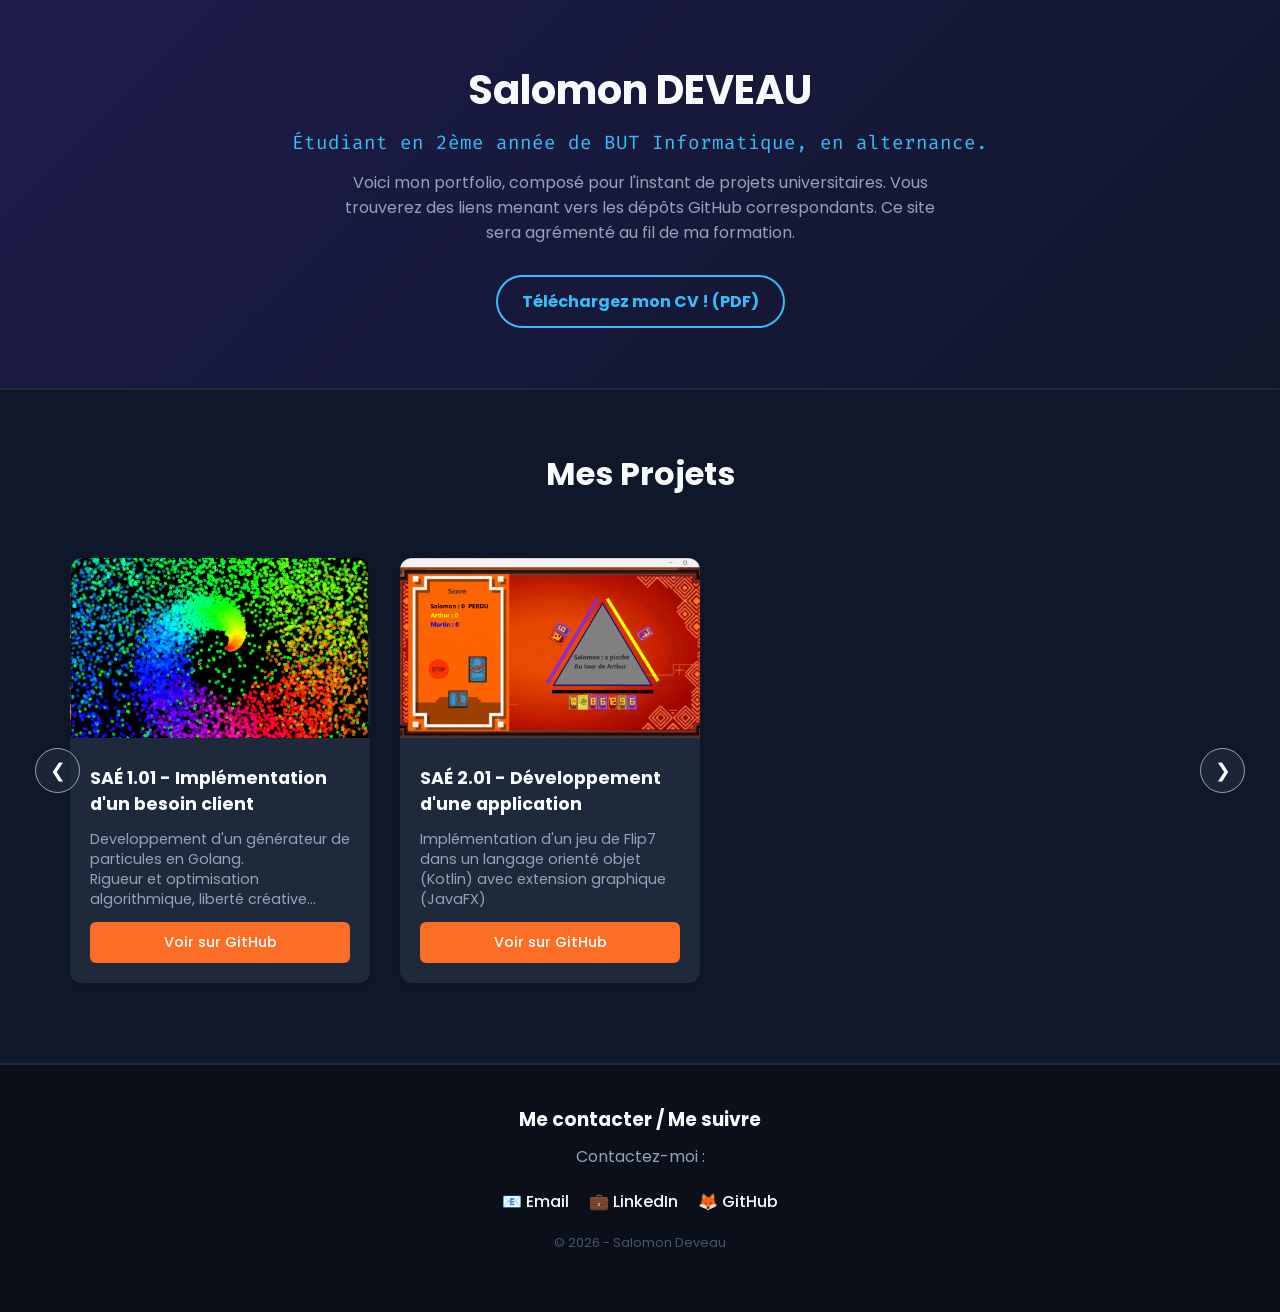
<file: index.html>
<!DOCTYPE html>
<html lang="fr">
<head>
    <meta charset="UTF-8">
    <meta name="viewport" content="width=device-width, initial-scale=1.0">
    <title>Mon Portfolio - BUT Informatique</title>
    <link rel="icon" type="image/jpeg" href="icon.jpeg">
    <link rel="stylesheet" href="style.css">
    <link rel="preconnect" href="https://fonts.googleapis.com">
    <link rel="preconnect" href="https://fonts.gstatic.com" crossorigin>
    <link href="https://fonts.googleapis.com/css2?family=Fira+Code:wght@400;600&family=Poppins:wght@300;500;700&display=swap" rel="stylesheet">
</head>
<body>

    <header>
        <div class="monHeader">
            <h1>Salomon DEVEAU</h1> 
            <p class="subtitle">Étudiant en 2ème année de BUT Informatique, en alternance.</p>
            <p class="bio">Voici mon portfolio, composé pour l'instant de projets universitaires. Vous trouverez des liens menant vers les dépôts GitHub correspondants. Ce site sera agrémenté au fil de ma formation.</p>
            
            <a href="CV_2026.pdf" class="btn-cv" download="CV_Salomon_Deveau.pdf">Téléchargez mon CV ! (PDF)</a>
        </div>
    </header>

    <main>
        <h2>Mes Projets</h2>
        
        <div class="monCarousel">
            <button class="arrow-btn btnGauche" id="slideLeft">&#10094;</button>
            
            <div class="projects-container" id="projectsContainer">
                
                <div class="case-projet">
                    <img src="capture-particules.png" alt="Capture d'écran de la SAE 1.01">
                    <div class="info-projet">
                        <h3>SAÉ 1.01 - Implémentation d'un besoin client</h3>
                        <p>Developpement d'un générateur de particules en Golang. <br> Rigueur et optimisation algorithmique, liberté créative...</p>
                        <a href="https://github.com/SlmDv/SAE_1.01" target="_blank" class="btn-github">Voir sur GitHub</a>
                    </div>
                </div>

                
                <div class="case-projet">
                    <img src="imgFlip7.png" alt="Capture d'écran de la SAE 2.01">
                    <div class="info-projet">
                        <h3>SAÉ 2.01 - Développement d'une application</h3>
                        <p>Implémentation d'un jeu de Flip7 dans un langage orienté objet (Kotlin) avec extension graphique (JavaFX)</p>
                        <a href="https://github.com/ImpotStite/Flip-7" target="_blank" class="btn-github">Voir sur GitHub</a>
                    </div>
                </div>
            
                
                </div>
            
            <button class="arrow-btn btnDroit" id="slideRight">&#10095;</button>
        </div>
    </main>

    <footer>
        <div class="footer-container">
            <h3>Me contacter / Me suivre</h3>
            <p>Contactez-moi :</p>
            <div class="social-links">
                <a href="javascript:void(0);" id="emailLink" onclick="showEmail(event)">📧 Email</a>
                <a href="https://www.linkedin.com/in/salomon-deveau-b913bb39a/" target="_blank">💼 LinkedIn</a>
                <a href="https://github.com/SlmDv" target="_blank">🦊 GitHub</a>
            </div>
            <p class="copyright">&copy; 2026 - Salomon Deveau</p>
        </div>
    </footer>

    <script src="script.js"></script>
</body>
</html>
</file>
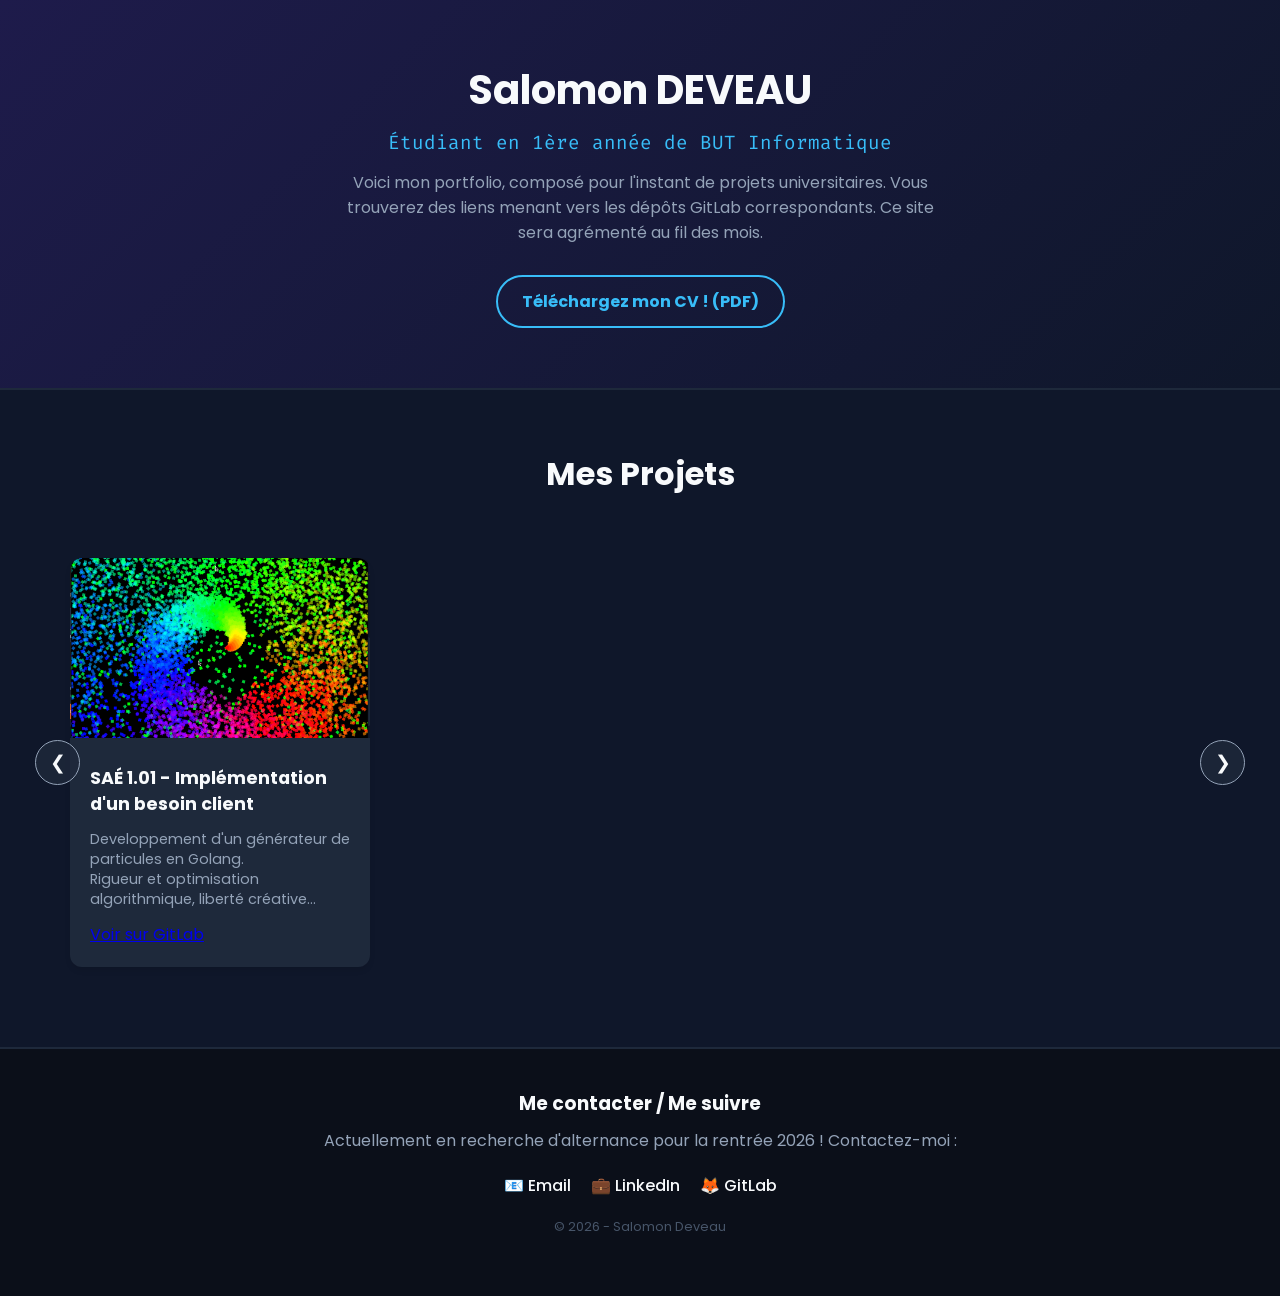
<file: main.html>
<!DOCTYPE html>
<html lang="fr">
<head>
    <meta charset="UTF-8">
    <meta name="viewport" content="width=device-width, initial-scale=1.0">
    <title>Mon Portfolio - BUT Informatique</title>
    <link rel="stylesheet" href="style.css">
    <link rel="preconnect" href="https://fonts.googleapis.com">
    <link rel="preconnect" href="https://fonts.gstatic.com" crossorigin>
    <link href="https://fonts.googleapis.com/css2?family=Fira+Code:wght@400;600&family=Poppins:wght@300;500;700&display=swap" rel="stylesheet">
</head>
<body>

    <header>
        <div class="monHeader">
            <h1>Salomon DEVEAU</h1> 
            <p class="subtitle">Étudiant en 1ère année de BUT Informatique</p>
            <p class="bio">Voici mon portfolio, composé pour l'instant de projets universitaires. Vous trouverez des liens menant vers les dépôts GitLab correspondants. Ce site sera agrémenté au fil des mois.</p>
            
            <a href="CV_2026.pdf" class="btn-cv" download="CV_Salomon_Deveau.pdf">Téléchargez mon CV ! (PDF)</a>
        </div>
    </header>

    <main>
        <h2>Mes Projets</h2>
        
        <div class="monCarousel">
            <button class="arrow-btn btnGauche" id="slideLeft">&#10094;</button>
            
            <div class="projects-container" id="projectsContainer">
                
                <div class="case-projet">
                    <img src="capture-particules.png" alt="Capture d'écran de la SAE 1.01">
                    <div class="info-projet">
                        <h3>SAÉ 1.01 - Implémentation d'un besoin client</h3>
                        <p>Developpement d'un générateur de particules en Golang. <br> Rigueur et optimisation algorithmique, liberté créative...</p>
                        <a href="https://gitlab.univ-nantes.fr/E176230E/sae_1.01" target="_blank" class="btn-gitlab">Voir sur GitLab</a>
                    </div>
                </div>

                <!--
                <div class="case-projet">
                    <img src="?" alt="Capture d'écran du Projet 2">
                    <div class="info-projet">
                        <h3>SAÉ 1.02 - Comparaison d'algorithmes</h3>
                        <p>Analyse de performances et tris en Java. Un super projet de début d'année.</p>
                        <a href="https://gitlab.com/ton-username/projet2" target="_blank" class="btn-gitlab">Voir sur GitLab</a>
                    </div>
                </div>
                -->
                
                </div>
            
            <button class="arrow-btn btnDroit" id="slideRight">&#10095;</button>
        </div>
    </main>

    <footer>
        <div class="footer-container">
            <h3>Me contacter / Me suivre</h3>
            <p>Actuellement en recherche d'alternance pour la rentrée 2026 ! Contactez-moi :</p>
            <div class="social-links">
                <a href="javascript:void(0);" id="emailLink" onclick="showEmail(event)">📧 Email</a>
                <a href="https://www.linkedin.com/in/salomon-deveau-b913bb39a/" target="_blank">💼 LinkedIn</a>
                <a href="https://gitlab.univ-nantes.fr/E176230E" target="_blank">🦊 GitLab</a>
            </div>
            <p class="copyright">&copy; 2026 - Salomon Deveau</p>
        </div>
    </footer>

    <script src="script.js"></script>
</body>
</html>
</file>
<file: style.css>
:root {
    --bg-color: #0f172a;        
    --card-bg: #1e293b;         
    --accent-color: #38bdf8;   
    --text-main: #f8fafc;      
    --text-muted: #94a3b8;      
}

* {
    margin: 0;
    padding: 0;
    box-sizing: border-box;
}

body {
    font-family: 'Poppins', sans-serif;
    background-color: var(--bg-color);
    color: var(--text-main);
    display: flex;
    flex-direction: column;
    min-height: 100vh;
}


header {
    background: linear-gradient(135deg, #1e1b4b 0%, #0f172a 100%);
    padding: 60px 20px;
    text-align: center;
    border-bottom: 2px solid #1e293b;
}

.monHeader h1 {
    font-size: 2.5rem;
    color: var(--text-main);
    margin-bottom: 10px;
}

.monHeader .subtitle {
    font-family: 'Fira Code', monospace; 
    color: var(--accent-color);
    font-size: 1.2rem;
    margin-bottom: 15px;
}

.monHeader .bio {
    max-width: 600px;
    margin: 0 auto 30px auto;
    color: var(--text-muted);
}

.btn-cv {
    display: inline-block;
    padding: 12px 24px;
    background-color: transparent;
    color: var(--accent-color);
    border: 2px solid var(--accent-color);
    border-radius: 30px;
    text-decoration: none;
    font-weight: bold;
    transition: all 0.3s ease;
}

.btn-cv:hover {
    background-color: var(--accent-color);
    color: var(--bg-color);
    box-shadow: 0 0 15px rgba(56, 189, 248, 0.4);
}


main {
    flex: 1;
    padding: 60px 20px;
    max-width: 1200px;
    margin: 0 auto;
    width: 100%;
}

main h2 {
    text-align: center;
    margin-bottom: 40px;
    font-size: 2rem;
}


.monCarousel {
    position: relative;
    display: flex;
    align-items: center;
}


.projects-container {
    display: flex;
    gap: 30px;
    overflow-x: auto; 
    scroll-behavior: smooth;
    padding: 20px 10px;
    width: 100%;
}


.projects-container::-webkit-scrollbar {
    display: none;
}
.projects-container {
    -ms-overflow-style: none; 
    scrollbar-width: none;  
}


.case-projet {
    min-width: 300px;
    max-width: 300px;
    background-color: var(--card-bg);
    border-radius: 12px;
    overflow: hidden;
    box-shadow: 0 4px 6px -1px rgba(0, 0, 0, 0.1);
    transition: transform 0.3s ease, box-shadow 0.3s ease;
}

.case-projet:hover {
    transform: translateY(-5px);
    box-shadow: 0 10px 20px rgba(0,0,0,0.3);
}

.case-projet img {
    width: 100%;
    height: 180px;
    object-fit: cover;
}

.info-projet {
    padding: 20px;
    display: flex;
    flex-direction: column;
    gap: 12px;
}

.info-projet h3 {
    font-size: 1.1rem;
}

.info-projet p {
    color: var(--text-muted);
    font-size: 0.9rem;
    line-height: 1.4;
    flex-grow: 1; 
}

.btn-github {
    display: block;
    text-align: center;
    padding: 10px;
    background-color: #fc6d26; 
    color: white;
    text-decoration: none;
    border-radius: 6px;
    font-weight: 500;
    font-size: 0.9rem;
    transition: background 0.2s;
}

.btn-github:hover {
    background-color: #e24329;
}


.arrow-btn {
    position: absolute;
    background-color: rgba(30, 41, 59, 0.8);
    color: var(--text-main);
    border: 1px solid var(--text-muted);
    width: 45px;
    height: 45px;
    border-radius: 50%;
    cursor: pointer;
    font-size: 1.2rem;
    display: flex;
    align-items: center;
    justify-content: center;
    z-index: 10;
    transition: background 0.2s;
}

.arrow-btn:hover {
    background-color: var(--accent-color);
    color: var(--bg-color);
}

.btnGauche { left: -25px; }
.btnDroit { right: -25px; }


@media (max-width: 768px) {
    .arrow-btn { display: none; }
    .btnGauche { left: 0; }
    .btnDroit { right: 0; }
}


footer {
    background-color: #0b0f19;
    padding: 40px 20px;
    text-align: center;
    margin-top: auto; 
    border-top: 2px solid #1e293b;
}

.footer-container h3 {
    margin-bottom: 10px;
}

.footer-container p {
    color: var(--text-muted);
    margin-bottom: 20px;
}

.social-links {
    display: flex;
    justify-content: center;
    gap: 20px;
    margin-bottom: 20px;
}

.social-links a {
    color: var(--text-main);
    text-decoration: none;
    font-weight: 500;
    transition: color 0.2s;
}

.social-links a:hover {
    color: var(--accent-color);
}

.copyright {
    font-size: 0.8rem;
    color: #475569 !important;
}
</file>
